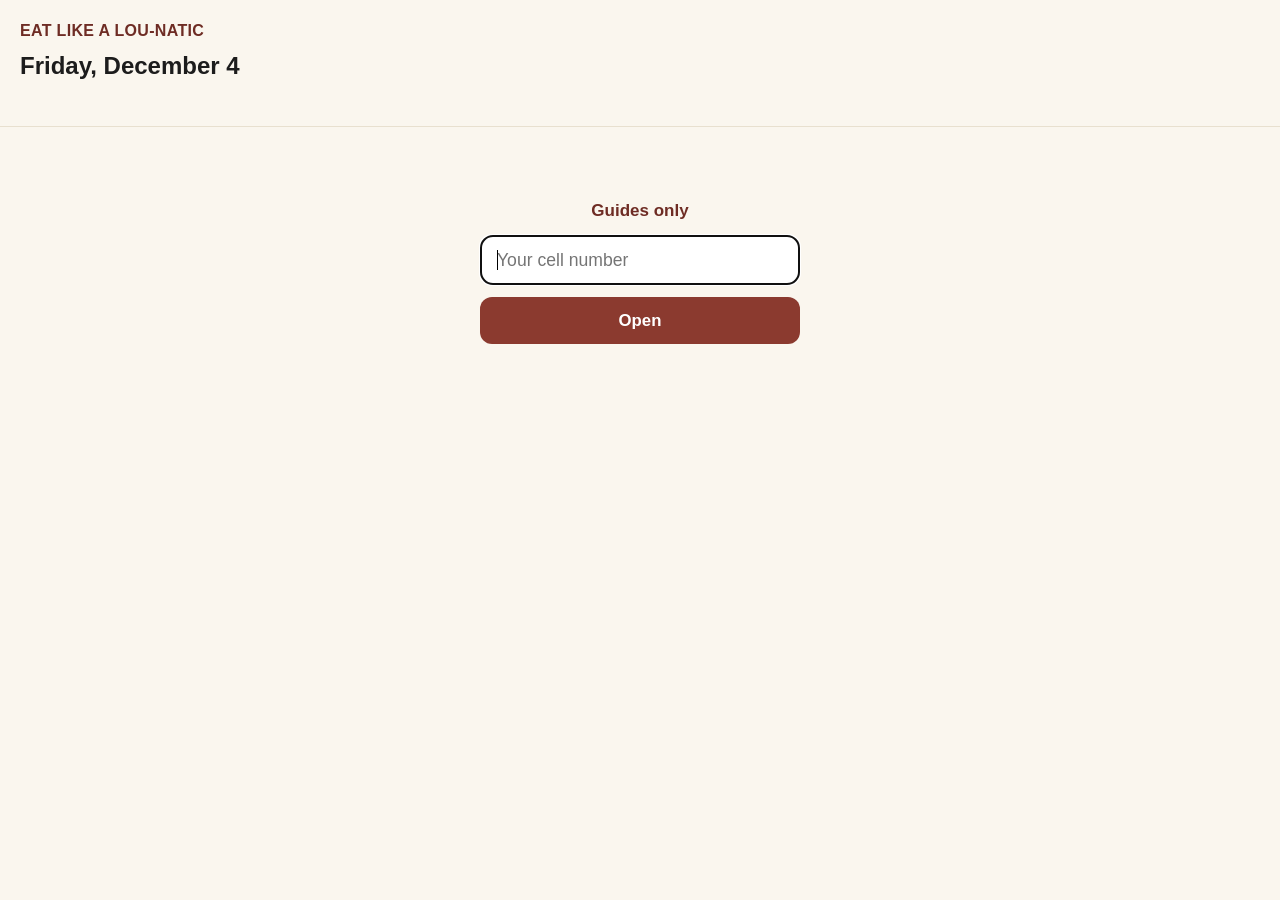
<file: index.html>
<!DOCTYPE html>
<html><head><meta charset="utf-8"><meta http-equiv="refresh" content="0; url=/elal/"><link rel="icon" href="/favicon.ico?v=1" sizes="32x32"><link rel="icon" type="image/svg+xml" href="/favicon.svg?v=1"><link rel="icon" type="image/png" sizes="192x192" href="/favicon-192x192.png?v=1"><link rel="apple-touch-icon" sizes="180x180" href="/apple-touch-icon.png?v=1"></head>
<body><p>Redirecting to <a href="/elal/">/elal/</a></p></body></html>
</file>
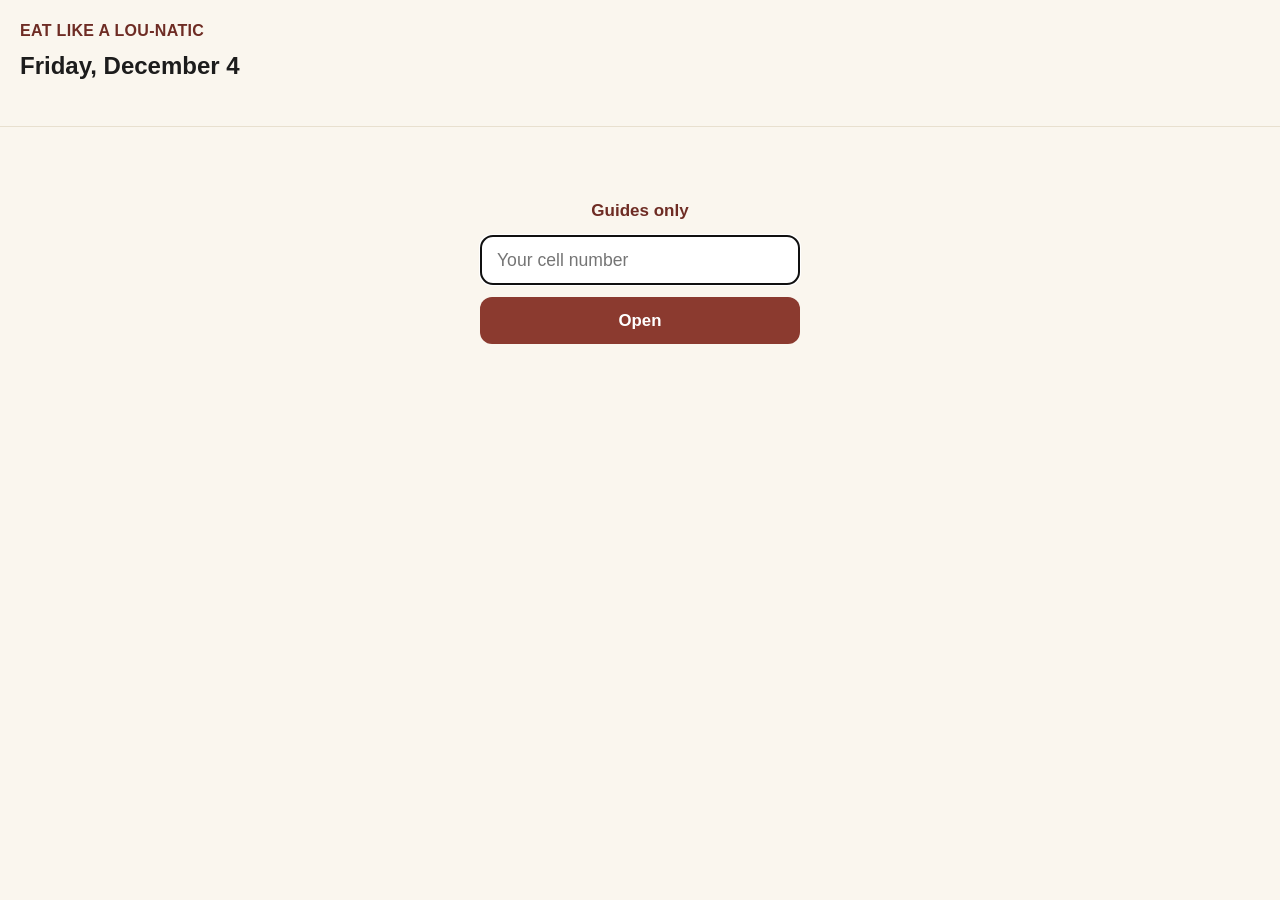
<file: elal/index.html>
<!DOCTYPE html>
<html lang="en">
<head>
<meta charset="utf-8">
<meta name="viewport" content="width=device-width, initial-scale=1, viewport-fit=cover">
<meta name="theme-color" content="#FAF6EE">
<meta name="apple-mobile-web-app-capable" content="yes">
<meta name="apple-mobile-web-app-status-bar-style" content="default">
<meta name="robots" content="noindex, nofollow">
<title>Lou-natic Today</title>
<link rel="icon" href="/favicon.ico?v=1" sizes="32x32">
<link rel="icon" type="image/svg+xml" href="/favicon.svg?v=1">
<link rel="icon" type="image/png" sizes="192x192" href="/favicon-192x192.png?v=1">
<link rel="apple-touch-icon" sizes="180x180" href="/apple-touch-icon.png?v=1">
<link rel="stylesheet" href="/app.css">
<link rel="stylesheet" href="/board.css?v=3">
<link rel="stylesheet" href="brand.css">
</head>
<body>
  <header>
    <div class="brand-row">
      <div id="brand">—</div>
      <button id="refresh" aria-label="Refresh">↻</button>
    </div>
    <h1 id="date">—</h1>
    <div class="progress-row">
      <div class="progress-track"><div id="progress-bar"></div></div>
      <span id="progress-text">—</span>
    </div>
    <div id="status">Loading…</div>
  </header>
  <main id="main"></main>
  <script src="config.js"></script>
  <script src="/board.js?v=3"></script>
</body>
</html>
</file>
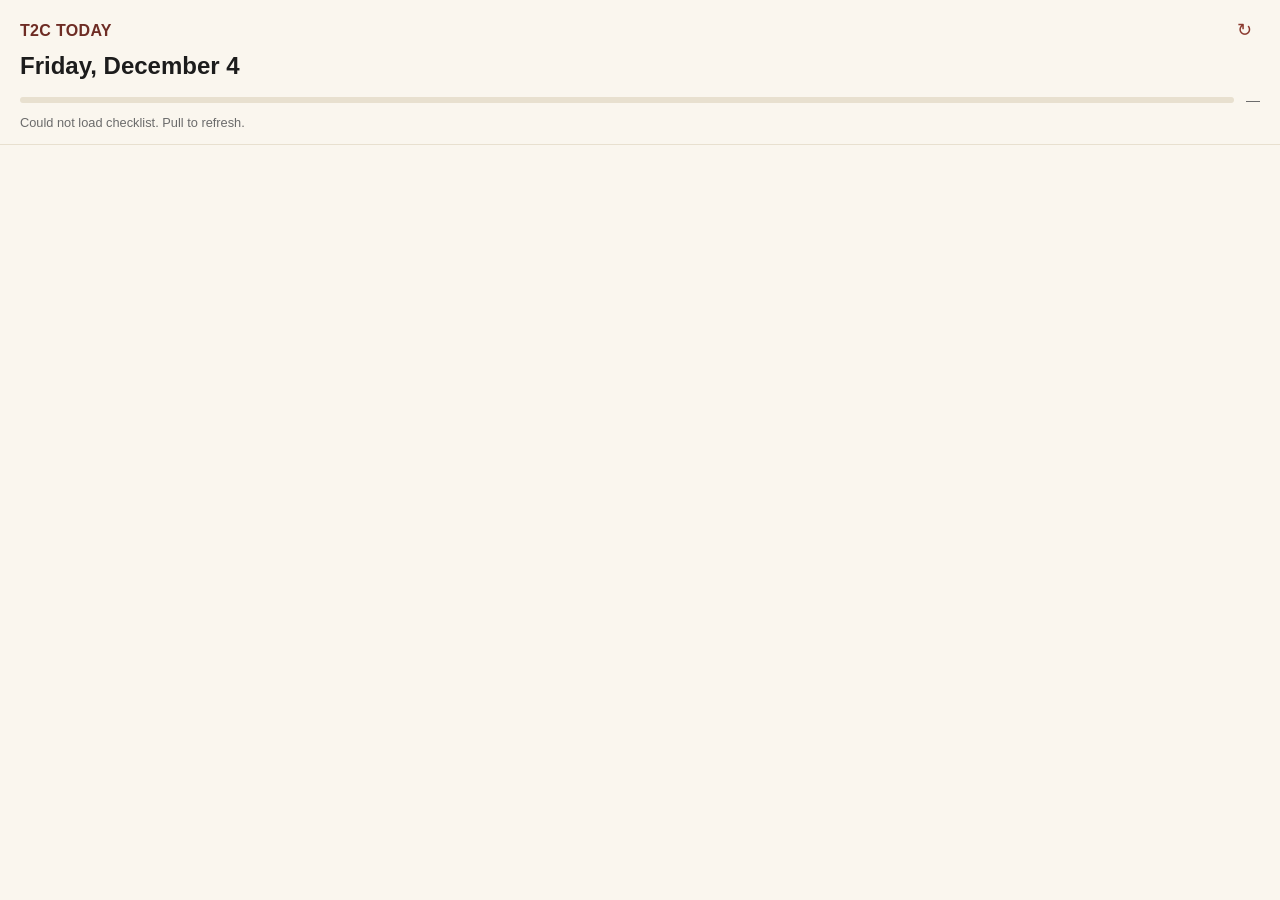
<file: t2c/index.html>
<!DOCTYPE html>
<html lang="en">
<head>
<meta charset="utf-8">
<meta name="viewport" content="width=device-width, initial-scale=1, viewport-fit=cover">
<meta name="theme-color" content="#FAF7F2">
<meta name="apple-mobile-web-app-capable" content="yes">
<meta name="apple-mobile-web-app-status-bar-style" content="default">
<meta name="robots" content="noindex">
<title>T2C Today</title>
<link rel="icon" href="/favicon.ico?v=1" sizes="32x32">
<link rel="icon" type="image/svg+xml" href="/favicon.svg?v=1">
<link rel="icon" type="image/png" sizes="192x192" href="/favicon-192x192.png?v=1">
<link rel="apple-touch-icon" sizes="180x180" href="/apple-touch-icon.png?v=1">
<link rel="stylesheet" href="/app.css">
<link rel="stylesheet" href="brand.css">
</head>
<body>
  <header>
    <div class="brand-row">
      <div id="brand">—</div>
      <button id="refresh" aria-label="Refresh">↻</button>
    </div>
    <h1 id="date">—</h1>
    <div class="progress-row">
      <div class="progress-track"><div id="progress-bar"></div></div>
      <span id="progress-text">—</span>
    </div>
    <div id="status">Loading…</div>
  </header>
  <main id="main"></main>
  <script src="config.js"></script>
  <script src="/app.js"></script>
</body>
</html>
</file>
<file: app.css>
/* app.css — shared base. Brand colors injected per-page via brand.css. */
:root {
  --bg: #FAF7F2;
  --surface: #FFFFFF;
  --text: #1C1C1C;
  --text-muted: #6B6B6B;
  --accent: #628395;
  --accent-strong: #4A6877;
  --border: #E6E1D8;
  --done-bg: #F3EFE6;
}

* { box-sizing: border-box; -webkit-tap-highlight-color: transparent; }
html, body { margin: 0; padding: 0; }
body {
  font-family: -apple-system, BlinkMacSystemFont, 'Segoe UI', Roboto, sans-serif;
  background: var(--bg);
  color: var(--text);
  font-size: 17px;
  line-height: 1.4;
  padding-bottom: 4rem;
}

header {
  position: sticky;
  top: 0;
  background: var(--bg);
  border-bottom: 1px solid var(--border);
  padding: 1rem 1.25rem 0.75rem;
  z-index: 10;
}

.brand-row {
  display: flex;
  align-items: baseline;
  justify-content: space-between;
  gap: 1rem;
}

#brand {
  font-size: 1rem;
  font-weight: 700;
  letter-spacing: 0.02em;
  color: var(--accent-strong);
  text-transform: uppercase;
}

#refresh {
  background: transparent;
  border: 0;
  font-size: 1.1rem;
  color: var(--accent);
  cursor: pointer;
  padding: 0.25rem 0.5rem;
}

#date {
  margin: 0.25rem 0 0.5rem;
  font-size: 1.5rem;
  font-weight: 700;
}

.progress-row {
  display: flex;
  align-items: center;
  gap: 0.75rem;
  font-size: 0.875rem;
  color: var(--text-muted);
}

.progress-track {
  flex: 1;
  height: 6px;
  background: var(--border);
  border-radius: 999px;
  overflow: hidden;
}

#progress-bar {
  height: 100%;
  width: 0;
  background: var(--accent);
  transition: width 0.2s ease;
}

#status {
  font-size: 0.8rem;
  color: var(--text-muted);
  padding: 0.25rem 0 0;
}

main {
  padding: 0.5rem 1.25rem 2rem;
}

.section {
  margin: 1.5rem 0 0.5rem;
  font-size: 0.8rem;
  text-transform: uppercase;
  letter-spacing: 0.08em;
  font-weight: 700;
  color: var(--text-muted);
}

.list {
  list-style: none;
  margin: 0;
  padding: 0;
  background: var(--surface);
  border: 1px solid var(--border);
  border-radius: 14px;
  overflow: hidden;
}

.item {
  border-bottom: 1px solid var(--border);
}

.item:last-child {
  border-bottom: none;
}

.item label {
  display: flex;
  align-items: flex-start;
  gap: 0.875rem;
  padding: 1rem 1rem;
  cursor: pointer;
  min-height: 56px;
}

.item input[type="checkbox"] {
  appearance: none;
  -webkit-appearance: none;
  width: 26px;
  height: 26px;
  min-width: 26px;
  border: 2px solid var(--accent);
  border-radius: 6px;
  margin: 0;
  cursor: pointer;
  display: grid;
  place-items: center;
  background: var(--surface);
}

.item input[type="checkbox"]:checked {
  background: var(--accent);
  border-color: var(--accent);
}

.item input[type="checkbox"]:checked::after {
  content: '✓';
  color: white;
  font-size: 18px;
  font-weight: 700;
}

.item .text {
  flex: 1;
  display: flex;
  flex-direction: column;
  gap: 0.125rem;
}

.item-title {
  font-size: 1.0625rem;
  font-weight: 500;
}

.item-notes {
  font-size: 0.875rem;
  color: var(--text-muted);
}

.item.done {
  background: var(--done-bg);
}

.item.done .item-title {
  text-decoration: line-through;
  color: var(--text-muted);
}

.empty {
  text-align: center;
  color: var(--text-muted);
  padding: 3rem 1rem;
}
</file>
<file: board.css>
/* board.css — additions on top of app.css for Trello-driven boards */
.item { position: relative; }
.notes-toggle {
  margin: -0.5rem 1rem 0.75rem calc(1rem + 26px + 0.875rem);
  background: transparent;
  border: 1px solid var(--border);
  border-radius: 999px;
  padding: 0.2rem 0.75rem;
  font-size: 0.8rem;
  color: var(--accent-strong);
  cursor: pointer;
}
.card-notes {
  padding: 0 1rem 1rem calc(1rem + 26px + 0.875rem);
  font-size: 0.95rem;
  line-height: 1.5;
  overflow-wrap: anywhere;
}
.card-notes a { color: var(--accent); }
.empty-list { color: var(--text-muted); font-size: 0.9rem; margin: 0.25rem 0 0; }

body.locked .progress-row, body.locked #refresh { visibility: hidden; }
.lock {
  max-width: 320px;
  margin: 4rem auto 0;
  display: flex;
  flex-direction: column;
  gap: 0.75rem;
  text-align: center;
}
.lock-title { font-weight: 700; color: var(--accent-strong); margin: 0; }
.lock input {
  font-size: 1.1rem;
  padding: 0.85rem 1rem;
  border: 1px solid var(--border);
  border-radius: 12px;
  background: var(--surface);
}
.lock button {
  font-size: 1.05rem;
  font-weight: 700;
  padding: 0.85rem;
  border: 0;
  border-radius: 12px;
  background: var(--accent);
  color: #fff;
  cursor: pointer;
}
.lock-msg { min-height: 1.2em; color: var(--accent-strong); font-size: 0.9rem; margin: 0; }

.card-cover {
  display: block;
  width: 100%;
  max-width: 380px;
  height: auto;
  border-radius: 8px;
  border: 1px solid var(--border);
  margin: 0 0 0.75rem;
}
</file>
<file: elal/brand.css>
/* TourCWE brand overrides (same as /t2c/) */
:root {
  --bg: #FAF6EE;
  --surface: #FFFFFF;
  --text: #1C1C1C;
  --text-muted: #6B6B6B;
  --accent: #8B3A2F;
  --accent-strong: #6E2C24;
  --border: #E8E0CF;
  --done-bg: #F2EBD9;
}
</file>
<file: t2c/brand.css>
/* TourCWE brand overrides */
:root {
  --bg: #FAF6EE;
  --surface: #FFFFFF;
  --text: #1C1C1C;
  --text-muted: #6B6B6B;
  --accent: #8B3A2F;
  --accent-strong: #6E2C24;
  --border: #E8E0CF;
  --done-bg: #F2EBD9;
}
</file>
